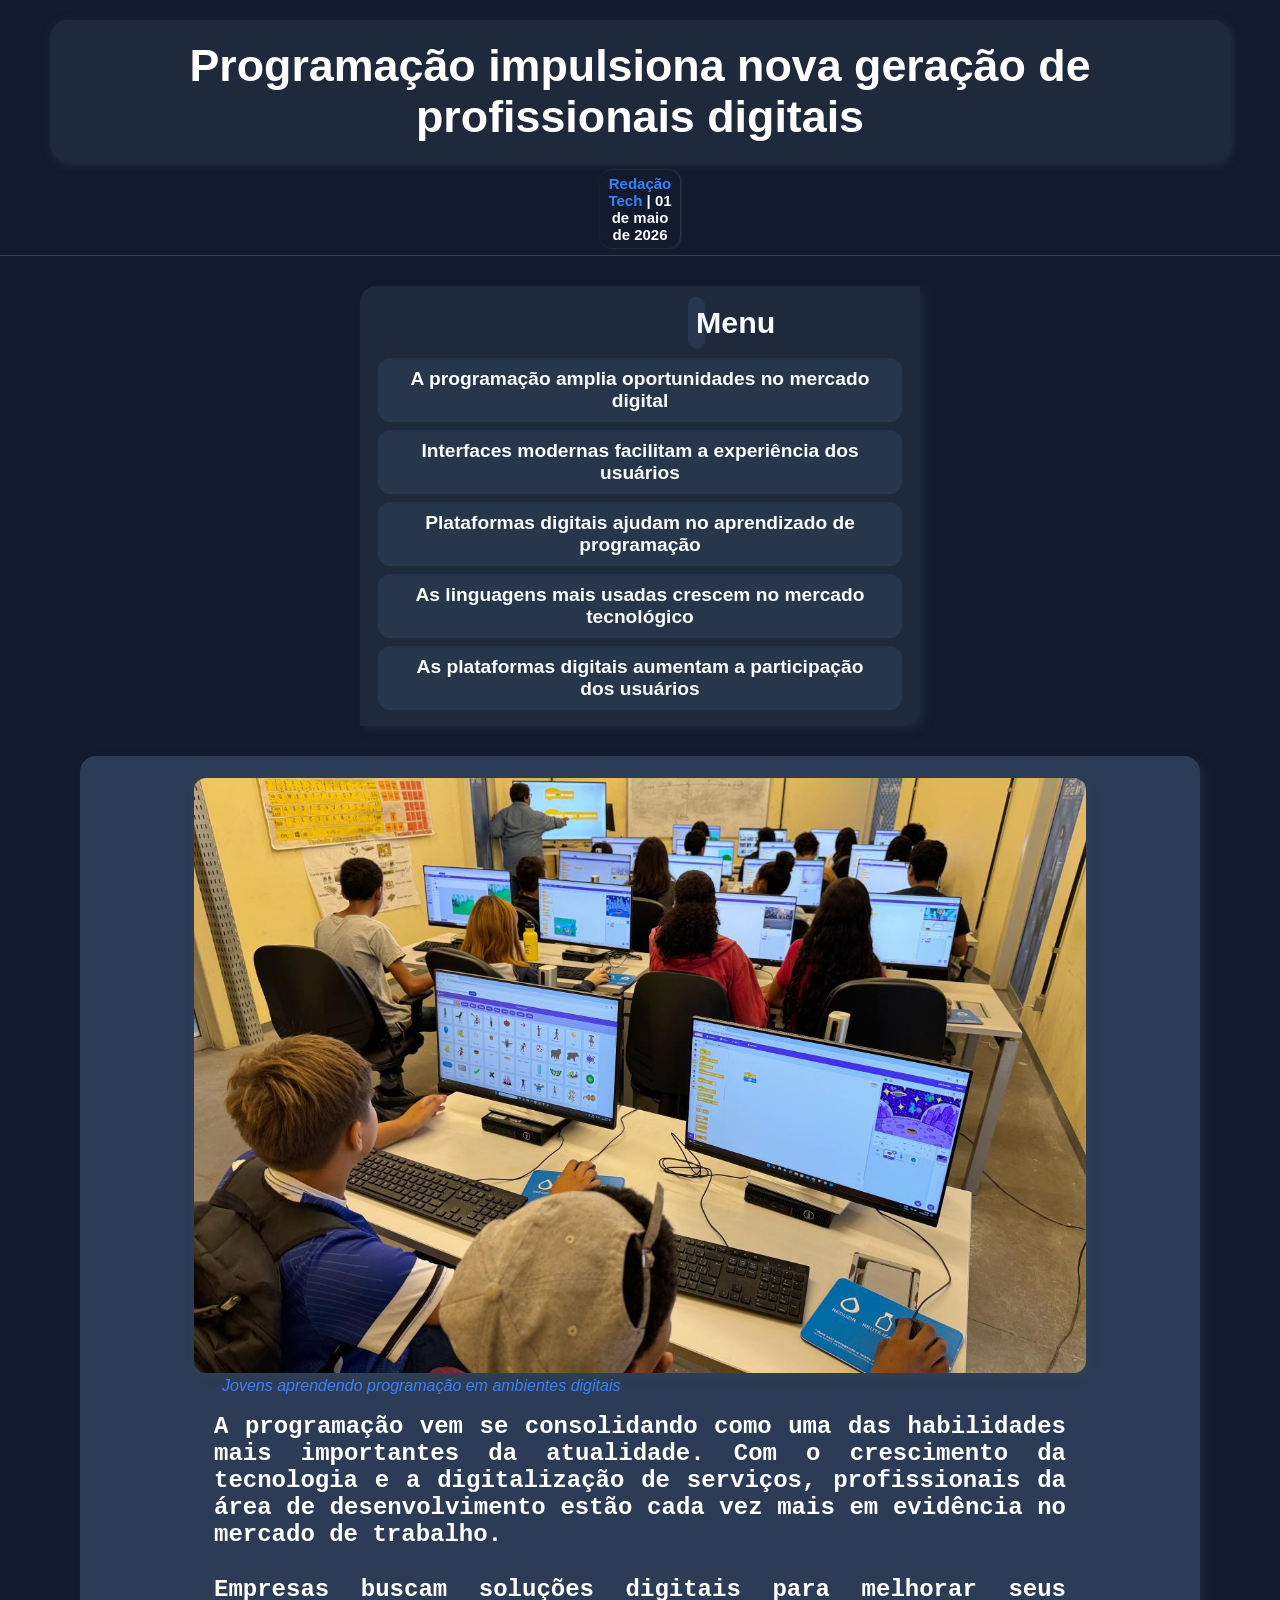
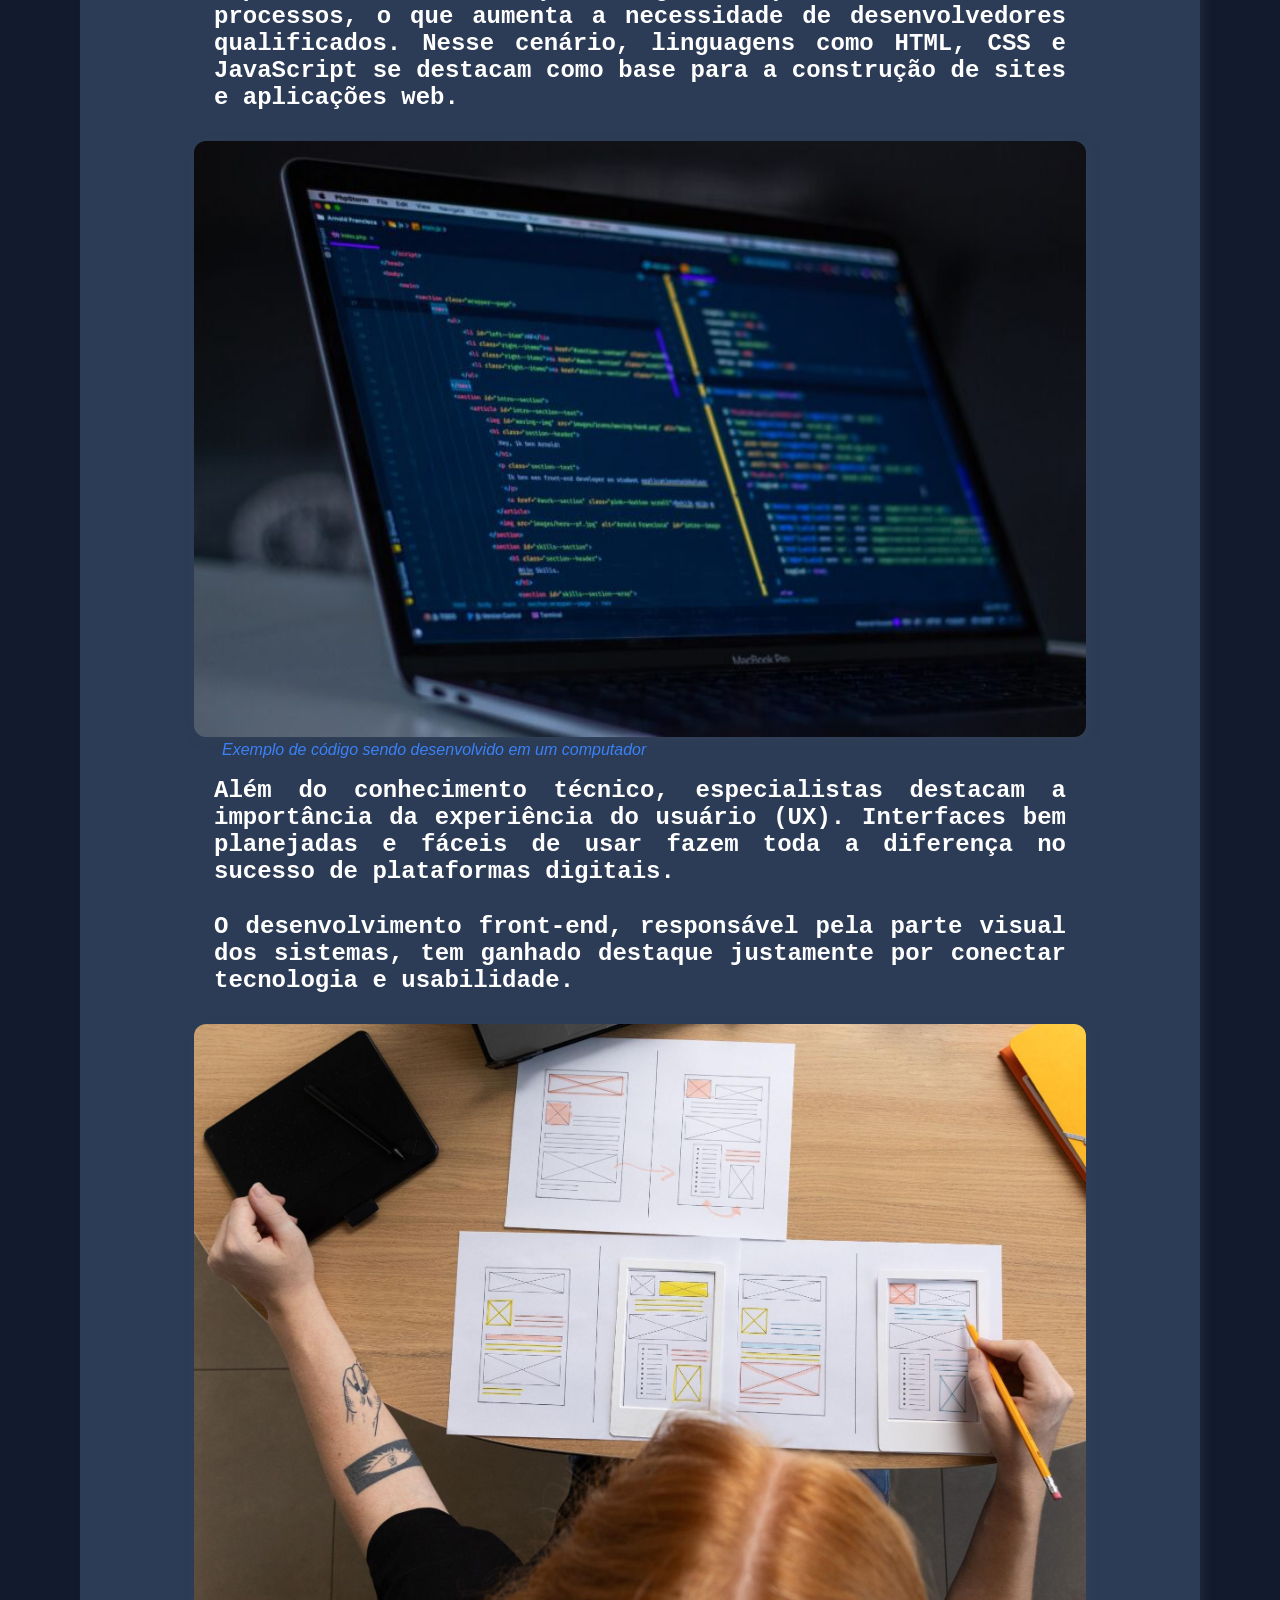
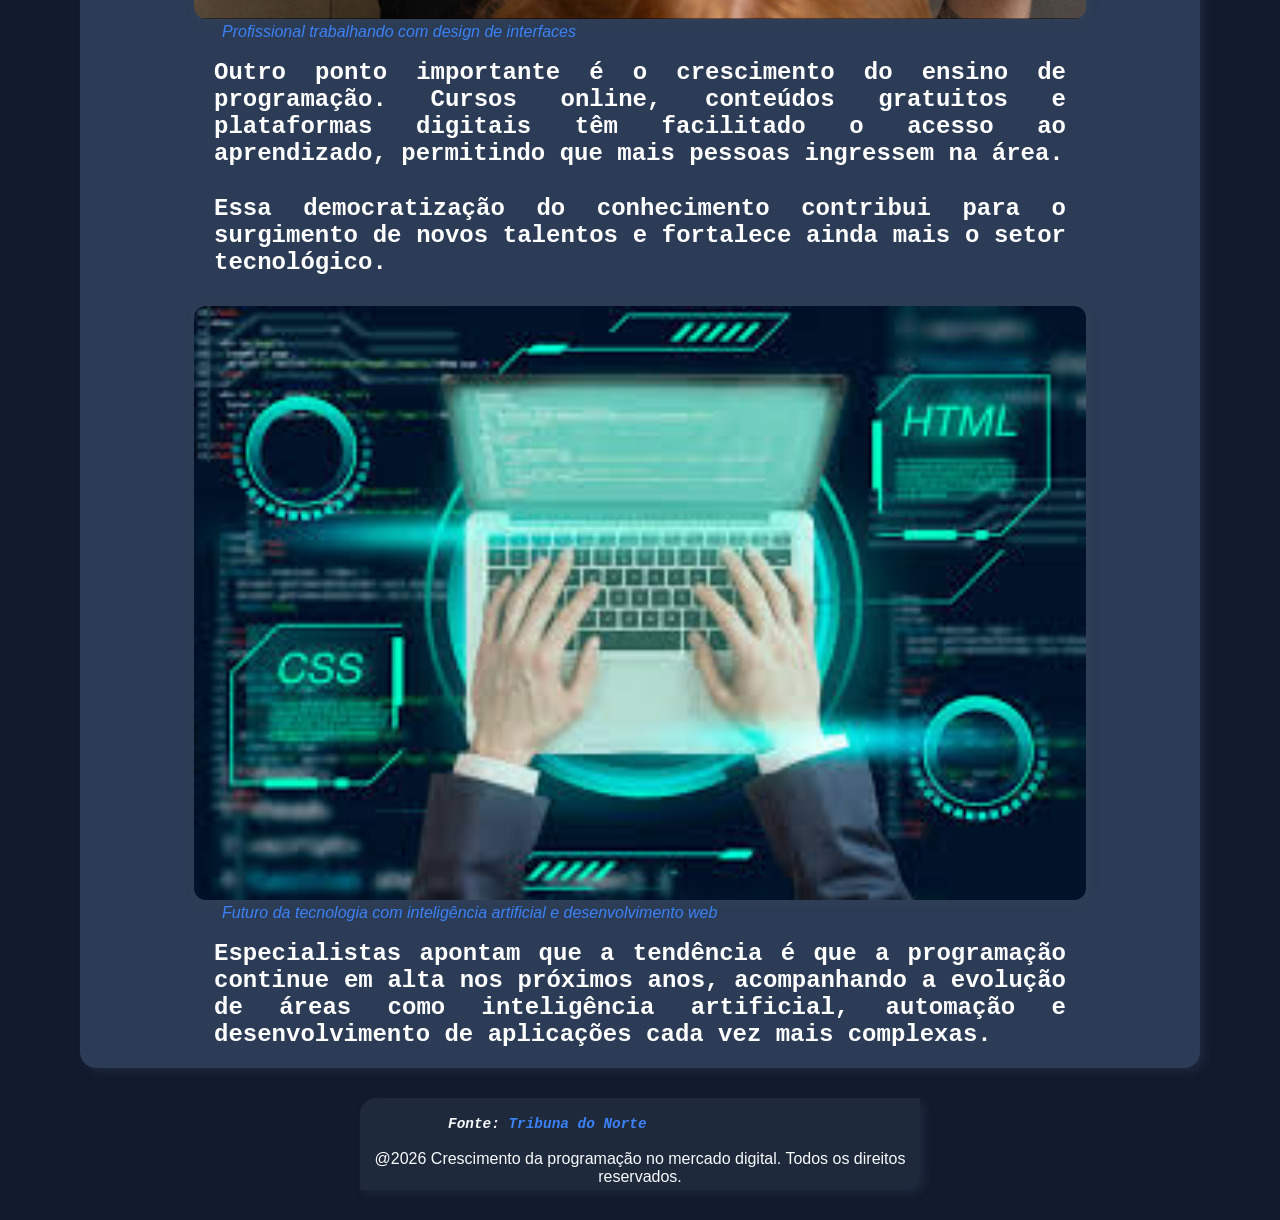
<file: index.html>
<!DOCTYPE html>
<html lang="pt-br">
<head>
    <meta charset="UTF-8">
    <meta name="viewport" content="width=device-width, initial-scale=1.0">
    <title>Crescimento da programação no mercado digital</title>
    <link rel="stylesheet" href="estilo/style.css">
    <link rel="stylesheet" href="estilo/media_query.css">
    <link rel="stylesheet" href="estilo/global.css">
</head>

<body>
    <h1 class="pag_1">Programação impulsiona nova geração de profissionais digitais</h1>

     <h6 class="P_1" id="P_1"><a class="A_P_1" href="https:tribunadonorte.com.br/colunas1o-de-maio-inovacao-sem-inclusao-e-retrocesso/  "target="_blank">Redação Tech</a> | 01 de maio de 2026</h6>

    <hr>
     
    <header>

            <menu>
                <h3>Menu</h3>
                <ul>
                    <li class="titulo"><a class="A_menu" href="index.html">A programação amplia oportunidades no mercado digital</a></li>

                    <li class="titulo"><a class="A_menu" href="pag_2.html">Interfaces modernas facilitam a experiência dos usuários</a></li>

                    <li class="titulo"><a class="A_menu" href="pag_3.html">Plataformas digitais ajudam no aprendizado de programação</a><li>

                    <li class="titulo"><a class="A_menu" href="pag_4.html">As linguagens mais usadas crescem no mercado tecnológico</a><li>

                    <li class="titulo"><a class="A_menu" href="pag_5.html">As plataformas digitais aumentam a participação dos usuários</a><li>
                </ul>

            </menu>

    </header>
   
    <main>

        <figure>
            <a href="https://www.agenciapara.com.br/noticia/60635/jovens-exploram-criacao-de-jogos-e-videos-durante-curso-de-informatica-na-usipaz-icui-guajara" target="_blank"><img src="IMG/img1_pag1.JPEG" alt=""></img></a>
            
            <a class="A_img_cap" href="https://www.agenciapara.com.br/noticia/60635/jovens-exploram-criacao-de-jogos-e-videos-durante-curso-de-informatica-na-usipaz-icui-guajara" target="_blank"><figcaption> Jovens aprendendo programação em ambientes digitais</figcaption></a>
        </figure>

                <p>A programação vem se consolidando como uma das habilidades mais importantes da atualidade. Com o crescimento da tecnologia e a digitalização de serviços, profissionais da área de desenvolvimento estão cada vez mais em evidência no mercado de trabalho.</p>

                <p>Empresas buscam soluções digitais para melhorar seus processos, o que aumenta a necessidade de desenvolvedores qualificados. Nesse cenário, linguagens como HTML, CSS e JavaScript se destacam como base para a construção de sites e aplicações web.</p>

        <figure>
            <a href="https://www.dio.me/articles/programacao-de-computador" target="_blank"><img src="IMG/img2_pag1.JPEG" alt=""></img></a>
            
            <a class="A_img_cap" href="https://www.dio.me/articles/programacao-de-computador" target="_blank"><figcaption>Exemplo de código sendo desenvolvido em um computador</figcaption></a>
        </figure>

                <p>Além do conhecimento técnico, especialistas destacam a importância da experiência do usuário (UX). Interfaces bem planejadas e fáceis de usar fazem toda a diferença no sucesso de plataformas digitais.</p>

                <p>O desenvolvimento front-end, responsável pela parte visual dos sistemas, tem ganhado destaque justamente por conectar tecnologia e usabilidade.</p>

        <figure>
            <a href="https://ebaconline.com.br/blog/usabilidade-e-ux-seo" target="_blank"><img src="IMG/img3_pag1.JPEG" alt=""><a href=""></a></img></a>
            
             <a class="A_img_cap" href="https://ebaconline.com.br/blog/usabilidade-e-ux-seo" target="_blank"><figcaption>Profissional trabalhando com design de interfaces</figcaption></a>
        </figure>

                <p>Outro ponto importante é o crescimento do ensino de programação. Cursos online, conteúdos gratuitos e plataformas digitais têm facilitado o acesso ao aprendizado, permitindo que mais pessoas ingressem na área.</p>

                <p>Essa democratização do conhecimento contribui para o surgimento de novos talentos e fortalece ainda mais o setor tecnológico.</p>

        <figure>
            <a href="https://www.quietfly.com/o-futuro-do-desenvolvimento-web-na-era-da-inteligencia-artificial/" target="_blank"><img src="IMG/img4_pag1.jpeg" alt=""></img></a>
            
            <a class="A_img_cap" href="https://www.quietfly.com/o-futuro-do-desenvolvimento-web-na-era-da-inteligencia-artificial/" target="_blank"><figcaption>Futuro da tecnologia com inteligência artificial e desenvolvimento web</figcaption></a>
        </figure>

                <p>Especialistas apontam que a tendência é que a programação continue em alta nos próximos anos, acompanhando a evolução de áreas como inteligência artificial, automação e desenvolvimento de aplicações cada vez mais complexas.</p>

    </main>

    <footer>
        <p class="">Fonte: <a class="A_rodape" href="https://tribunadonorte.com.br/colunas1o-de-maio-inovacao-sem-inclusao-e-retrocesso/" target="_blank">Tribuna do Norte</a></p>
        @2026 Crescimento da programação no mercado digital. Todos os direitos reservados.
        </footer>
</body>
</html>
</file>
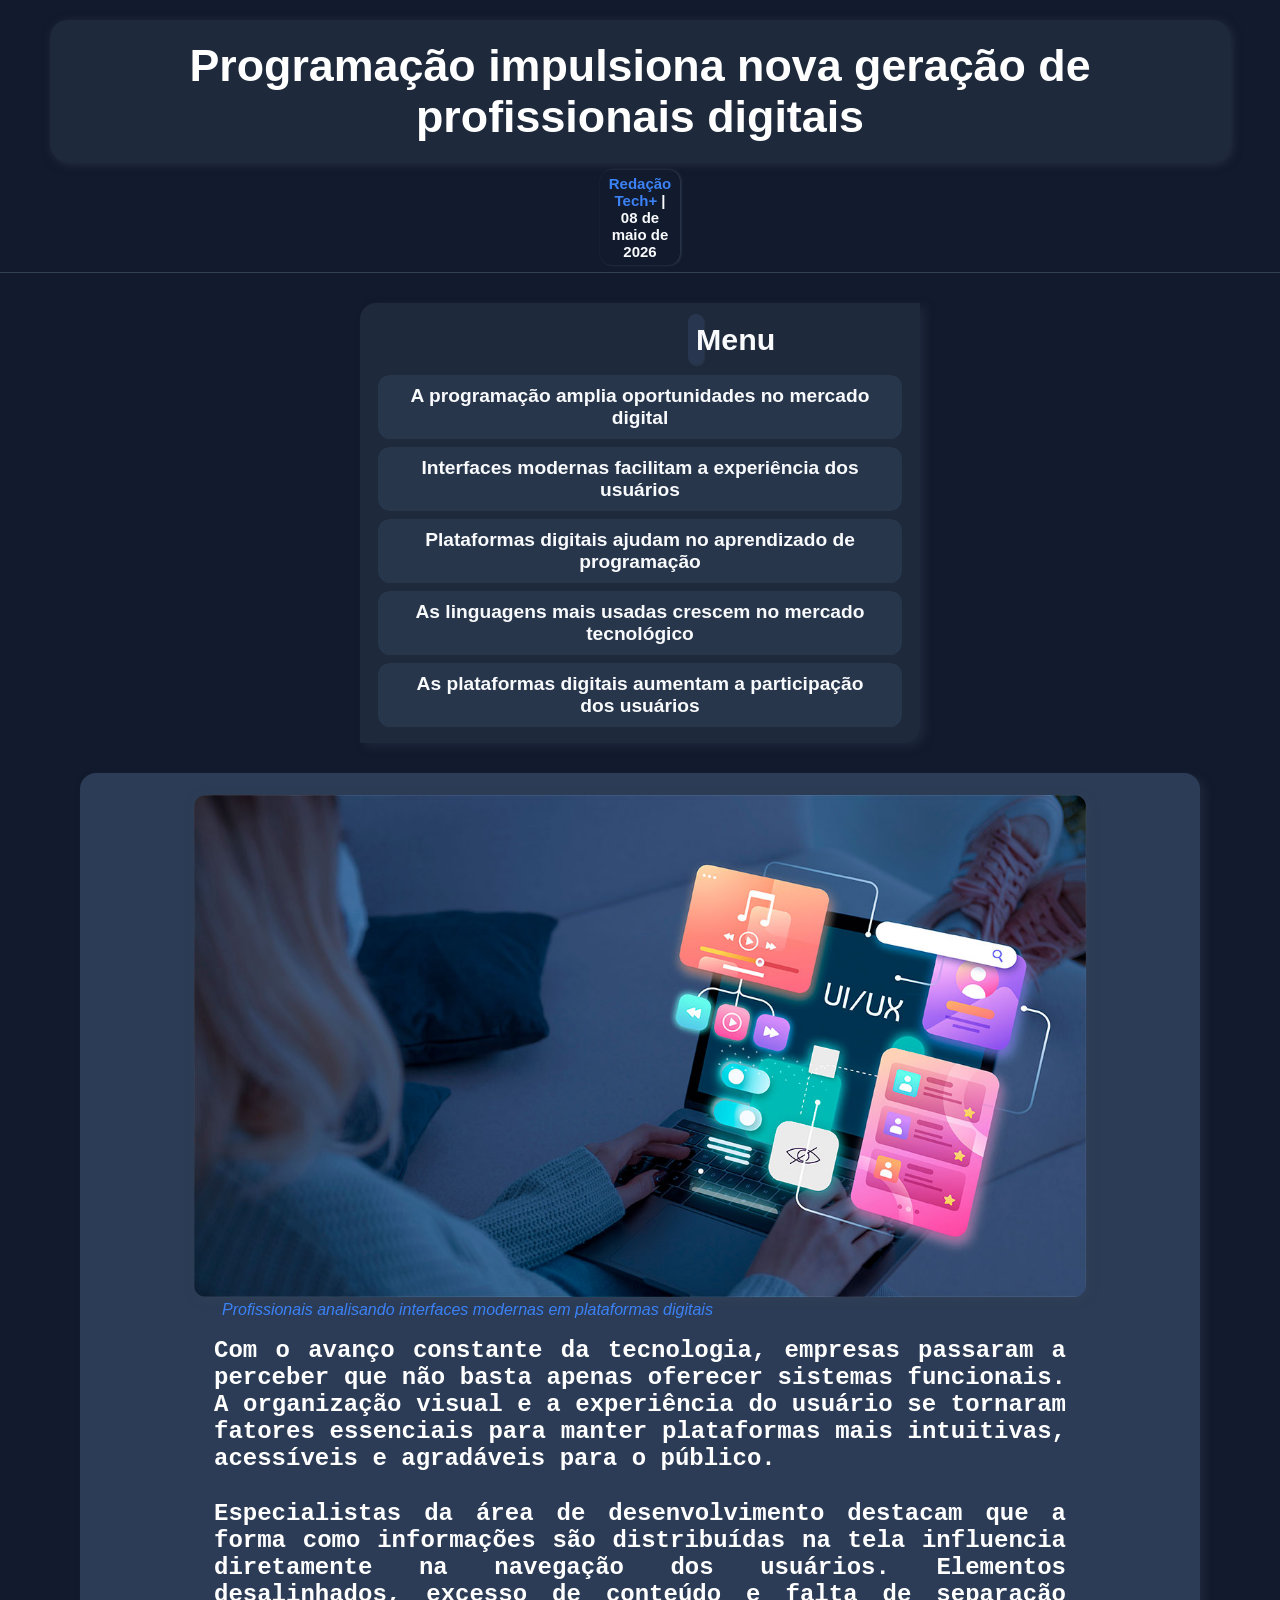
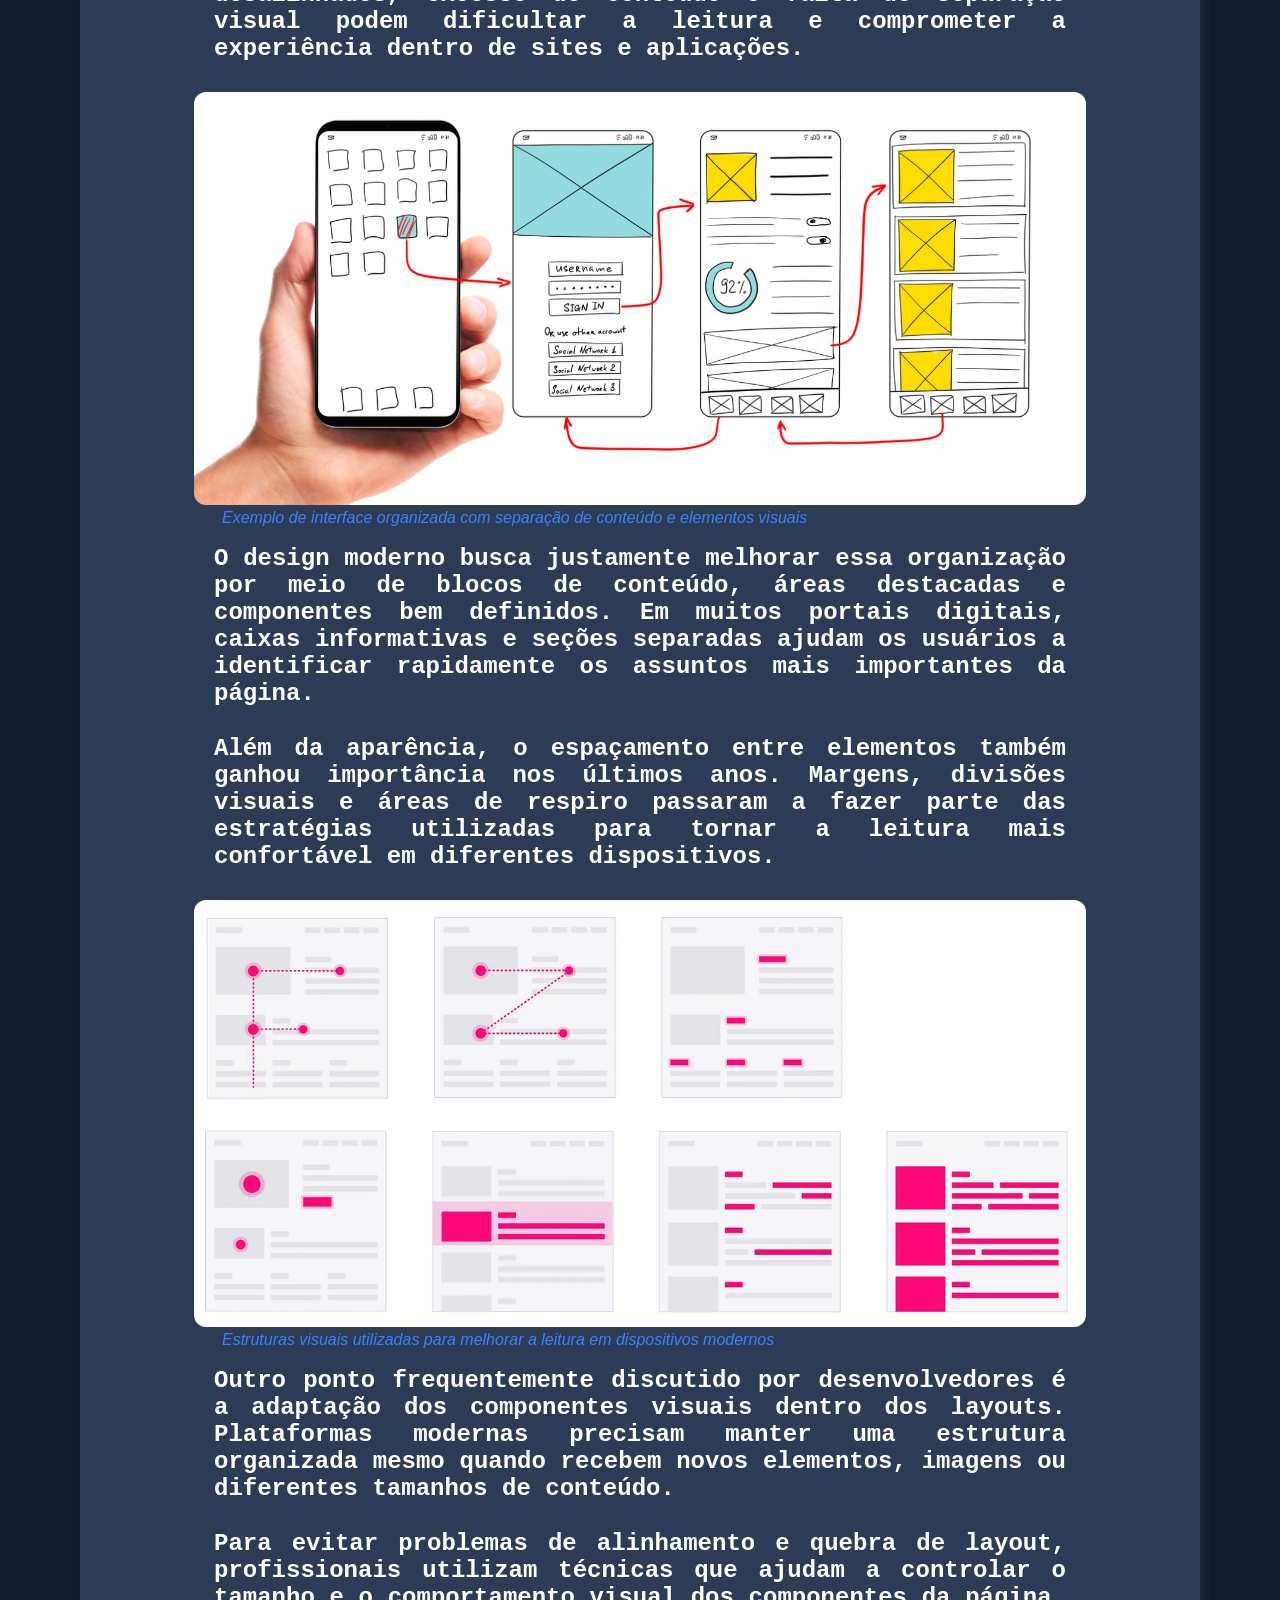
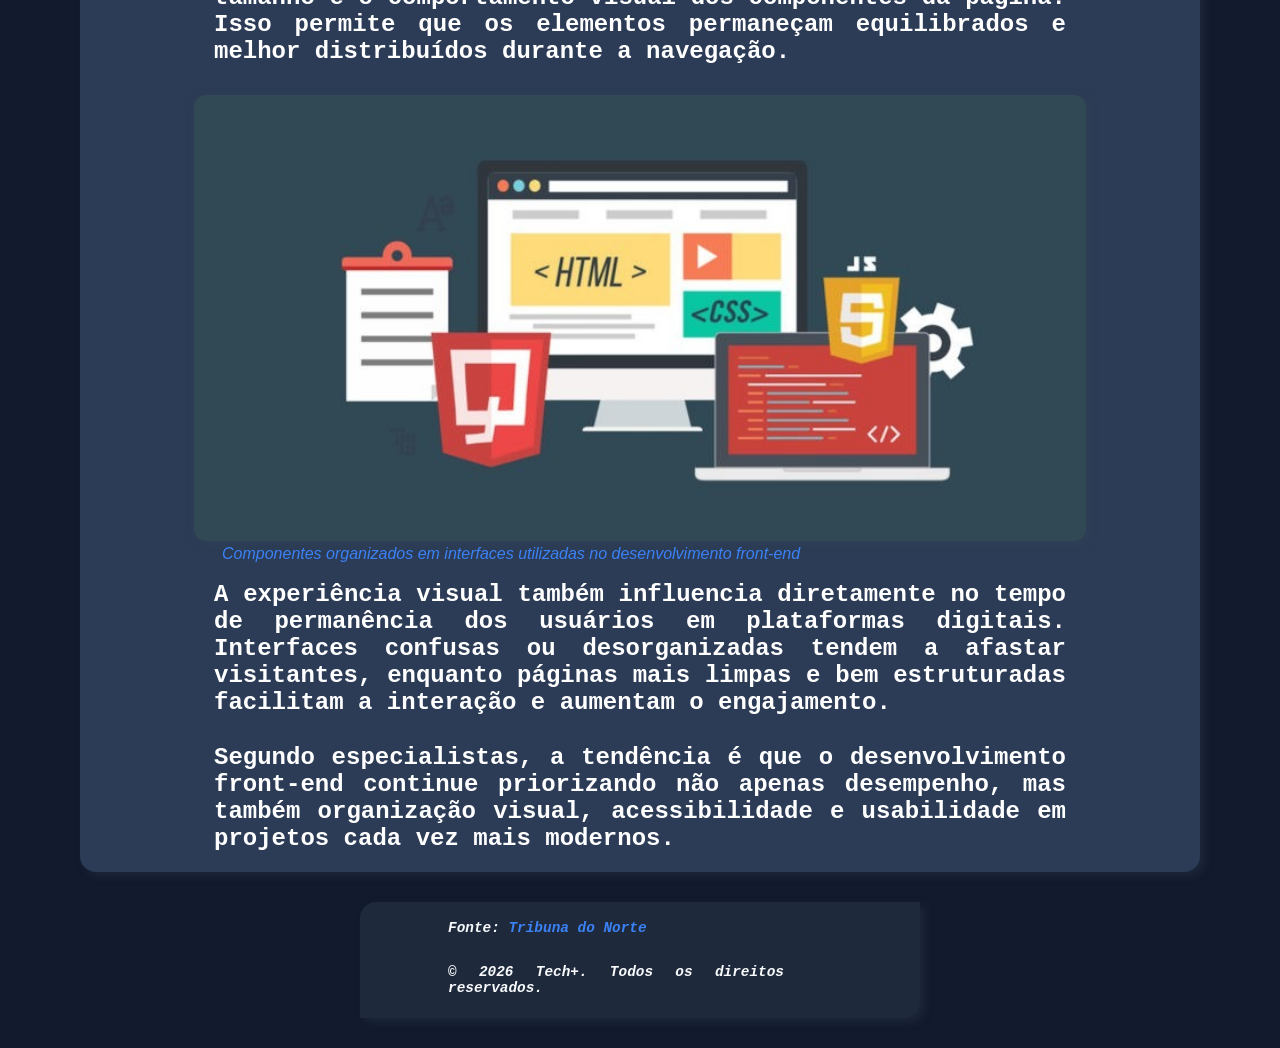
<file: pag_2.html>
<!DOCTYPE html>
<html lang="pt-br">
<head>
    <meta charset="UTF-8">
    <meta name="viewport" content="width=device-width, initial-scale=1.0">
    <title>Interfaces modernas melhoram a experiência do usuário.</title>
    <link rel="stylesheet" href="estilo/style.css">
    <link rel="stylesheet" href="estilo/media_query.css">
    <link rel="stylesheet" href="estilo/global.css">
</head>

<body>
    <h1 class="pag_1">Programação impulsiona nova geração de profissionais digitais</h1>

     <h6 class="P_1" id="P_1"><a class="A_P_1" href="https:tribunadonorte.com.br/colunas1o-de-maio-inovacao-sem-inclusao-e-retrocesso/  "target="_blank">Redação Tech+</a> | 08 de maio de 2026</h6>

    <hr>
     
    <header>

            <menu>
                 <h3>Menu</h3>
                <ul>
                    <li class="titulo"><a class="A_menu" href="index.html">A programação amplia oportunidades no mercado digital</a></li>

                    <li class="titulo"><a class="A_menu" href="pag_2.html">Interfaces modernas facilitam a experiência dos usuários</a></li>

                    <li class="titulo"><a class="A_menu" href="pag_3.html">Plataformas digitais ajudam no aprendizado de programação</a><li>

                    <li class="titulo"><a class="A_menu" href="pag_4.html">As linguagens mais usadas crescem no mercado tecnológico</a><li>

                    <li class="titulo"><a class="A_menu" href="pag_5.html">As plataformas digitais aumentam a participação dos usuários</a><li>
                </ul>

            </menu>

    </header>
   
    <main>
<figure>
    <img src="IMG/img1_pag2.JPEG" alt=""></img>
    
    <a class="A_img_cap" href="https://blog.accurate.com.br/ux-e-ui-design-2/">
        <figcaption>Profissionais analisando interfaces modernas em plataformas digitais</figcaption>
    </a>
</figure>

<p>Com o avanço constante da tecnologia, empresas passaram a perceber que não basta apenas oferecer sistemas funcionais. A organização visual e a experiência do usuário se tornaram fatores essenciais para manter plataformas mais intuitivas, acessíveis e agradáveis para o público.</p>

<p>Especialistas da área de desenvolvimento destacam que a forma como informações são distribuídas na tela influencia diretamente na navegação dos usuários. Elementos desalinhados, excesso de conteúdo e falta de separação visual podem dificultar a leitura e comprometer a experiência dentro de sites e aplicações.</p>



<figure>
    <img src="IMG/img2_pag2.PNG" alt=""></img>
    
    <a class="A_img_cap" href="https://ebaconline.com.br/blog/as-melhores-ferramentas-para-ui-design">
        <figcaption>Exemplo de interface organizada com separação de conteúdo e elementos visuais</figcaption>
    </a>
</figure>

<p>O design moderno busca justamente melhorar essa organização por meio de blocos de conteúdo, áreas destacadas e componentes bem definidos. Em muitos portais digitais, caixas informativas e seções separadas ajudam os usuários a identificar rapidamente os assuntos mais importantes da página.</p>

<p>Além da aparência, o espaçamento entre elementos também ganhou importância nos últimos anos. Margens, divisões visuais e áreas de respiro passaram a fazer parte das estratégias utilizadas para tornar a leitura mais confortável em diferentes dispositivos.</p>

<figure>
    <img src="IMG/img3_pag2.PNG" alt=""></img>
    
    <a class="A_img_cap" href="https://brasil.uxdesign.cc/padroes-de-leitura-na-web-a-experiencia-de-escanear-informacao-76d0a846c35a">
        <figcaption>Estruturas visuais utilizadas para melhorar a leitura em dispositivos modernos</figcaption>
    </a>
</figure>

<p>Outro ponto frequentemente discutido por desenvolvedores é a adaptação dos componentes visuais dentro dos layouts. Plataformas modernas precisam manter uma estrutura organizada mesmo quando recebem novos elementos, imagens ou diferentes tamanhos de conteúdo.</p>

<p>Para evitar problemas de alinhamento e quebra de layout, profissionais utilizam técnicas que ajudam a controlar o tamanho e o comportamento visual dos componentes da página. Isso permite que os elementos permaneçam equilibrados e melhor distribuídos durante a navegação.</p>


<figure>
    <img src="IMG/img4_pag2.JPEG" alt=""></img>
    
    <a class="A_img_cap" href="https://www.pequenodev.com.br/2022/02/o-que-faz-um-desenvolvedor-front-end.html">
        <figcaption>Componentes organizados em interfaces utilizadas no desenvolvimento front-end</figcaption>
    </a>
</figure>

<p>A experiência visual também influencia diretamente no tempo de permanência dos usuários em plataformas digitais. Interfaces confusas ou desorganizadas tendem a afastar visitantes, enquanto páginas mais limpas e bem estruturadas facilitam a interação e aumentam o engajamento.</p>

<p>Segundo especialistas, a tendência é que o desenvolvimento front-end continue priorizando não apenas desempenho, mas também organização visual, acessibilidade e usabilidade em projetos cada vez mais modernos.</p>


    </main>

    <footer>

        <p>Fonte: <a class="A_rodape" href="https://tribunadonorte.com.br/colunas1o-de-maio-inovacao-sem-inclusao-e-retrocesso/" target="_blank">Tribuna do Norte</a></p>

        <p>© 2026 Tech+. Todos os direitos reservados.</p>
    </footer>
</body>
</html>
</file>
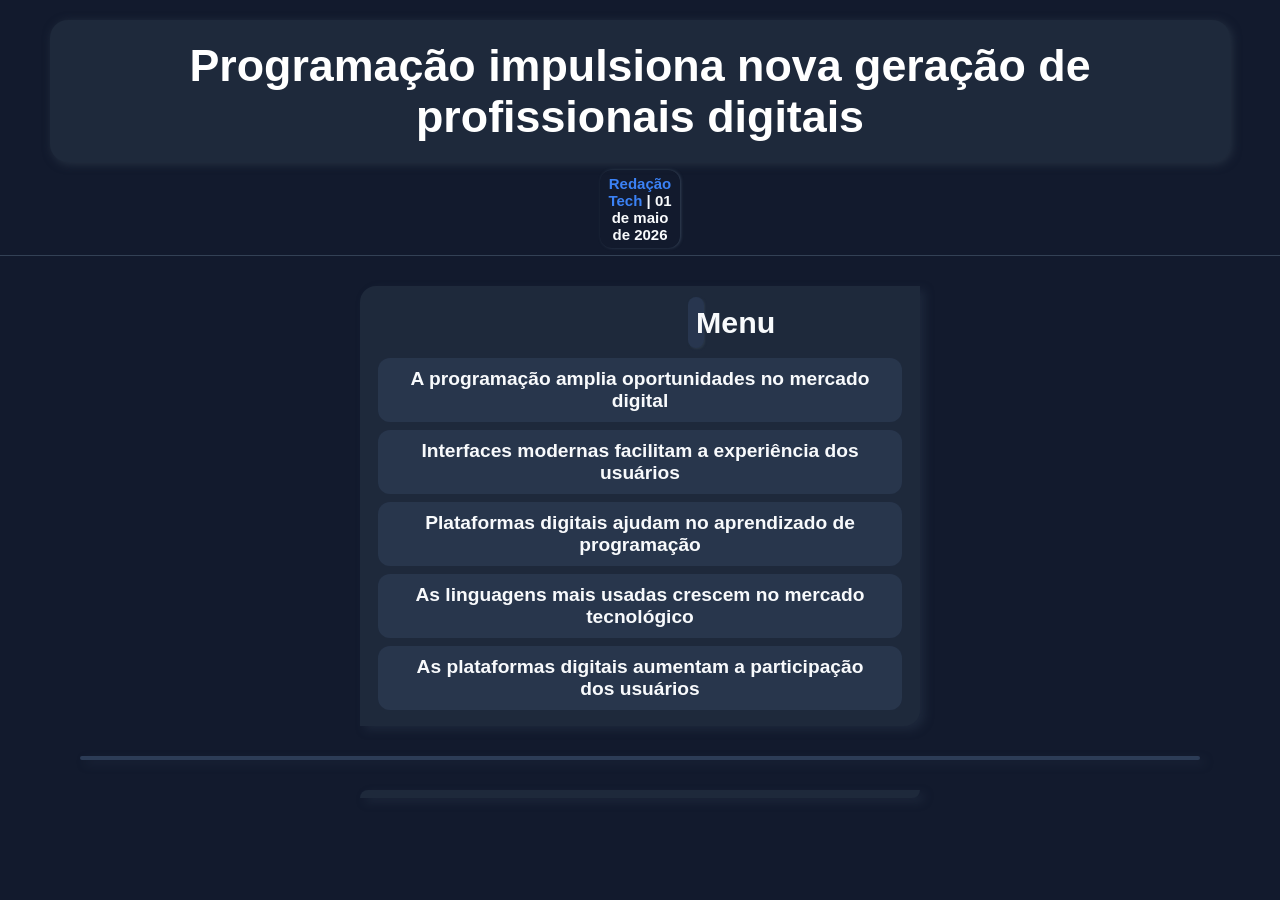
<file: pag_3.html>
<!DOCTYPE html>
<html lang="pt-br">
<head>
    <meta charset="UTF-8">
    <meta name="viewport" content="width=device-width, initial-scale=1.0">
    <title>Plataformas digitais facilitam o aprendizado de programação.</title>
    <link rel="stylesheet" href="estilo/style.css">
    <link rel="stylesheet" href="estilo/media_query.css">
    <link rel="stylesheet" href="estilo/global.css">
</head>

<body>
    <h1 class="pag_1">Programação impulsiona nova geração de profissionais digitais</h1>

     <h6 class="P_1" id="P_1"><a class="A_P_1" href="https:tribunadonorte.com.br/colunas1o-de-maio-inovacao-sem-inclusao-e-retrocesso/  "target="_blank">Redação Tech</a> | 01 de maio de 2026</h6>

    <hr>
     
    <header>

            <menu>
                 <h3>Menu</h3>
                <ul>
                    <li class="titulo"><a class="A_menu" href="index.html">A programação amplia oportunidades no mercado digital</a></li>

                    <li class="titulo"><a class="A_menu" href="pag_2.html">Interfaces modernas facilitam a experiência dos usuários</a></li>

                    <li class="titulo"><a class="A_menu" href="pag_3.html">Plataformas digitais ajudam no aprendizado de programação</a><li>

                    <li class="titulo"><a class="A_menu" href="pag_4.html">As linguagens mais usadas crescem no mercado tecnológico</a><li>

                    <li class="titulo"><a class="A_menu" href="pag_5.html">As plataformas digitais aumentam a participação dos usuários</a><li>
                </ul>

            </menu>

    </header>
   
    <main>
    </main>

    <footer>
    </footer>
</body>
</html>
</file>
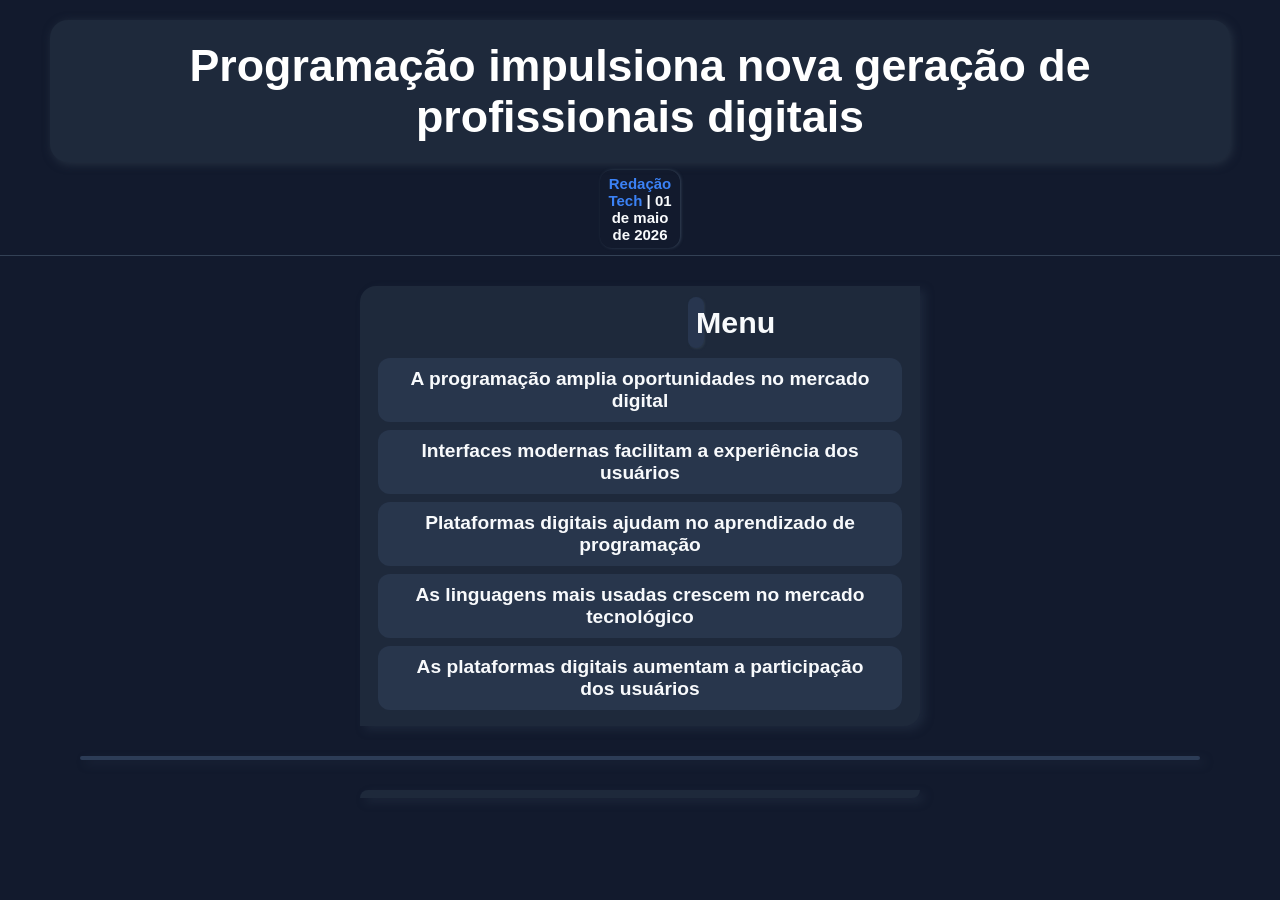
<file: pag_4.html>
<!DOCTYPE html>
<html lang="pt-br">
<head>
    <meta charset="UTF-8">
    <meta name="viewport" content="width=device-width, initial-scale=1.0">
    <title>Linguagens populares continuam crescendo no mercado</title>
    <link rel="stylesheet" href="estilo/style.css">
    <link rel="stylesheet" href="estilo/media_query.css">
    <link rel="stylesheet" href="estilo/global.css">
</head>

<body>
    <h1 class="pag_1">Programação impulsiona nova geração de profissionais digitais</h1>

     <h6 class="P_1" id="P_1"><a class="A_P_1" href="https:tribunadonorte.com.br/colunas1o-de-maio-inovacao-sem-inclusao-e-retrocesso/  "target="_blank">Redação Tech</a> | 01 de maio de 2026</h6>

    <hr>
     
    <header>

            <menu>
                 <h3>Menu</h3>
                <ul>
                    <li class="titulo"><a class="A_menu" href="index.html">A programação amplia oportunidades no mercado digital</a></li>

                    <li class="titulo"><a class="A_menu" href="pag_2.html">Interfaces modernas facilitam a experiência dos usuários</a></li>

                    <li class="titulo"><a class="A_menu" href="pag_3.html">Plataformas digitais ajudam no aprendizado de programação</a><li>

                    <li class="titulo"><a class="A_menu" href="pag_4.html">As linguagens mais usadas crescem no mercado tecnológico</a><li>

                    <li class="titulo"><a class="A_menu" href="pag_5.html">As plataformas digitais aumentam a participação dos usuários</a><li>
                </ul>

            </menu>

    </header>
   
    <main>
    </main>

    <footer>
    </footer>
</body>
</html>
</file>
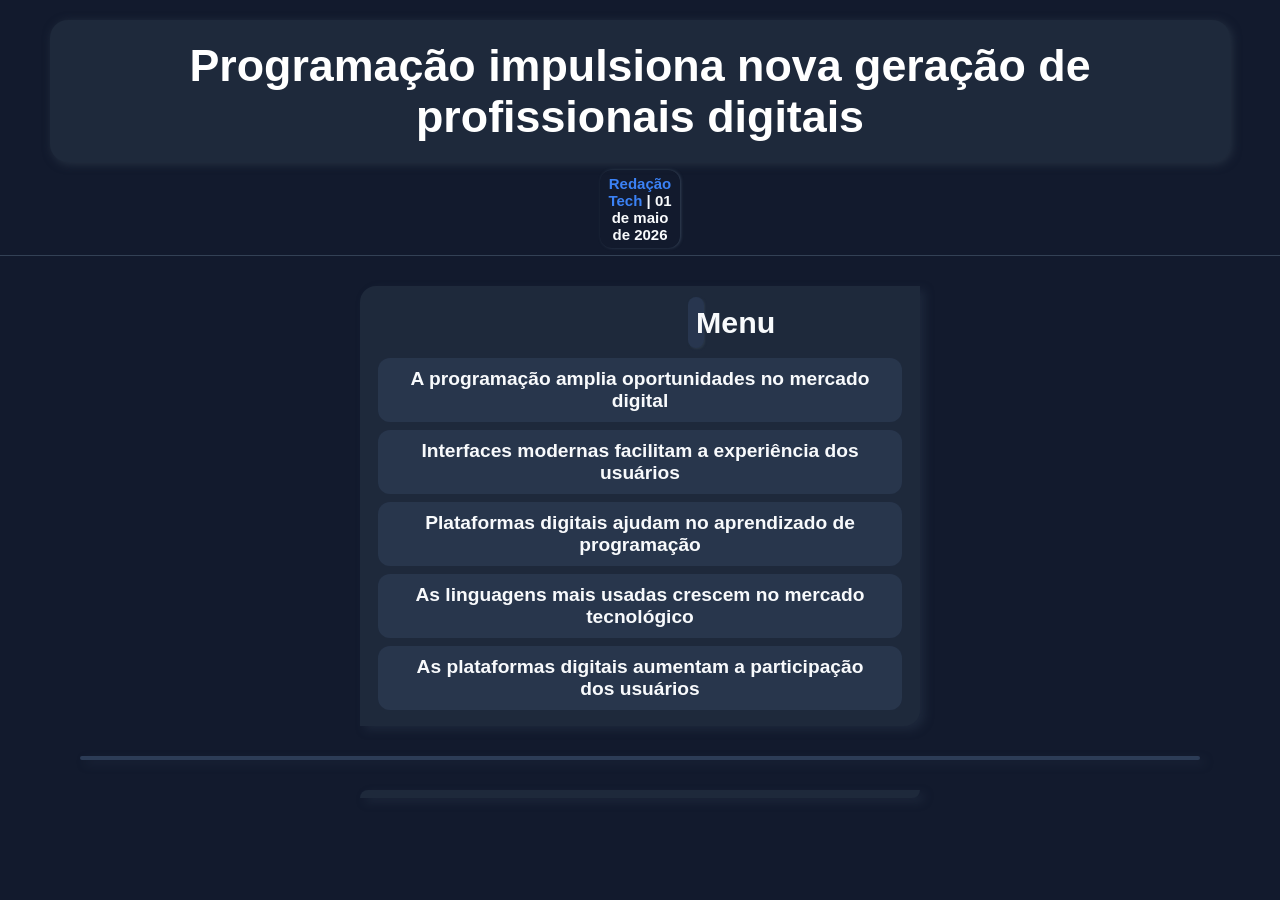
<file: pag_5.html>
<!DOCTYPE html>
<html lang="pt-br">
<head>
    <meta charset="UTF-8">
    <meta name="viewport" content="width=device-width, initial-scale=1.0">
    <title>Plataformas interativas aumentam a participação online.</title>
    <link rel="stylesheet" href="estilo/style.css">
    <link rel="stylesheet" href="estilo/media_query.css">
    <link rel="stylesheet" href="estilo/global.css">
</head>

<body>
    <h1 class="pag_1">Programação impulsiona nova geração de profissionais digitais</h1>

     <h6 class="P_1" id="P_1"><a class="A_P_1" href="https:tribunadonorte.com.br/colunas1o-de-maio-inovacao-sem-inclusao-e-retrocesso/  "target="_blank">Redação Tech</a> | 01 de maio de 2026</h6>

    <hr>
     
    <header>

            <menu>
                 <h3>Menu</h3>
                <ul>
                    <li class="titulo"><a class="A_menu" href="index.html">A programação amplia oportunidades no mercado digital</a></li>

                    <li class="titulo"><a class="A_menu" href="pag_2.html">Interfaces modernas facilitam a experiência dos usuários</a></li>

                    <li class="titulo"><a class="A_menu" href="pag_3.html">Plataformas digitais ajudam no aprendizado de programação</a><li>

                    <li class="titulo"><a class="A_menu" href="pag_4.html">As linguagens mais usadas crescem no mercado tecnológico</a><li>

                    <li class="titulo"><a class="A_menu" href="pag_5.html">As plataformas digitais aumentam a participação dos usuários</a><li>
                </ul>

            </menu>

    </header>
   
    <main>
    </main>

    <footer>
    </footer>
</body>
</html>
</file>
<file: estilo/style.css>
@charset "UTF-8";

*{
    margin: 0;
    padding: 0;
    box-sizing: border-box;
}
</file>
<file: estilo/media_query.css>
@charset "UTF-8";
@media (max-width: 900px) {
 
*{
    margin: 0;
    padding: 0;
    box-sizing: border-box;
}

    header{
        width: 100%;
       padding: 0px;  
    }

    menu{
        display: none;
    }

}
</file>
<file: estilo/global.css>
@charset "utf-8";

/*
Paleta Dark Tech
Uso	Cor
Fundo	#0f172a
Cards	#1e293b
Texto	#f8fafc
Azul destaque	#3b82f6
Bordas	#334155
*/


*{
    margin: 0;
    padding: 0;
}

body{
    background-color: rgba(15, 23, 42, 0.985);
    color: rgb(248, 250, 252);

    font-family: Arial, sans-serif;
}

h1{
    background-color: rgb(30, 41, 59);
    color: rgb(255, 255, 255);
    text-align: center;

    font-size: 2.8em;

    padding: 20px;
    margin: 20px 50px;
    margin-bottom: 3px;

    border-radius: 18px;
    box-shadow: 2px 2px 10px #2b3848ce;
}

h3{
    background-color: rgba(49, 68, 99, 0.503);
    color: rgb(248, 250, 252);
    text-align: center;

    font-size: 1.9em;
    font-family: Arial, Helvetica, sans-serif;

    padding: 8px;
    margin: 10px 320px;
    margin-top: 3px;

    border-radius: 8px;
    box-shadow: 1px 1px 2px #2b3848;
}

.P_1{
    text-align: center;

    font-size: 15px;

    padding: 5px;

    margin: 0px 600px;
    margin-top: 8px;

    border-radius: 12px;
    box-shadow: 1px 0px 3px #334155;
}

.A_P_1{
    color: rgb(59, 130, 246);
    text-decoration: none;
}

.A_P_1:hover{
    color: rgb(59, 130, 246);
    text-decoration: underline;

    transition: 0.38s;
}

a{
    color: rgb(59, 130, 246);

    text-decoration: none;
}

header{
    background-color: rgb(30, 41, 59);
    color:	#f8fafc;

    text-align: center;

    margin: 30px 360px;
    padding: 8px;

    border-radius: 16px 0px 16px 0px;
    box-shadow: 5px 4px 10px #33415556;
}

ul {
  list-style-type: none; /* remover balas */
  padding: 0;
}

hr{
    border: 0;
    height: 1px;

    background-color: #334155;

    margin-bottom: 20px;
    margin-top: 7px;

}

/*
FAZER UM ANBURGUE MENU PARA O SITE, COM AS MESMAS PROPRIEDADES DE COR E FONTE DAS A_MENU, MAS COM UM DESIGN DIFERENTE, PARA FICAR MAIS MODERNO E INTERATIVO. O MENU DEVE SER RESPONSIVO, OU SEJA, SE ADAPTAR A DIFERENTES TAMANHOS DE TELA, COMO CELULARES E TABLETS. O MENU DEVE TER UMA ANIMAÇÃO SUAVE AO ABRIR E FECHAR, E DEVE PERMITIR AO USUÁRIO NAVEGAR ENTRE AS PÁGINAS DO SITE DE FORMA FÁCIL E INTUITIVA."obrigatorio ter JS para o funcionamento do menu, mas o código deve ser simples e fácil de entender. O menu deve ser acessível, ou seja, deve ser possível navegar por ele usando apenas o teclado, e deve ter uma boa estrutura semântica para garantir que seja compreendido por leitores de tela e outros dispositivos de assistência."
*/

.A_menu{
    background-color: rgba(67, 92, 128, 0.252);
    color: rgb(248, 250, 252);

    display: block;

    padding: 10px 20px;
    margin: 8px 10px;

    border-radius: 12px;

    font-weight: bolder;
    font-size: 1.2em;
    font-family: 'Gill Sans', 'Gill Sans MT', Calibri, 'Trebuchet MS', sans-serif;
}

.A_menu:hover{
    background-color: darkblue;
    color: rgb(248, 250, 252);

    border-radius: 12px;
    box-shadow: 4px 0px 13px	#334155;

    transition: 0.38s;
}

.A_menu:active{
    background-color: rgb(59, 130, 246);
    color: rgb(248, 250, 252);

    border-radius: 12px;
    box-shadow: 4px 0px 13px	#334155;
}

.A_menu:focus{
    background-color:  darkblue;
    color: rgb(248, 250, 252);

    border-radius: 12px;
    box-shadow: 4px 0px 13px	#334155;
}

main{
    background-color: rgb(44, 60, 86);
    color: rgb(248, 250, 252);

    font: 1em Arial,sans-serif;

    margin: 30px 80px;
    padding: 2px;

    border-radius: 16px;
    box-shadow: 5px 4px 10px #33415556;
}

img{
    background:cover; 

    display: block;

    margin: 20px auto;
    margin-bottom: 4px;

    width: 80%;
    height: auto;

    border-radius: 12px;
    box-shadow: 2px 2px 10px #334155ce;
}

figcaption{
    text-align: left;

    font-size: 0.9em;
    font-style: italic;

    color: rgb(248, 250, 252);

    margin-top: 4px;
    margin-left: 140px;
}

.A_img_cap > figcaption{
    color:rgb(59, 130, 246);
    text-align: left;
    font-size: 1em;
}

.A_img_cap :hover{
    color:  rgb(38, 38, 255);

    
    font-size: 1em;

    text-decoration: underline;

    transition: 0.20s;
}   


p{
    font-family: 'Courier New', Courier, monospace;
    font-size: 1.5em;
    font-weight: bolder;

    text-align: justify;

    color: #ffffff;

    padding: 10px;

    margin: 8px 122px;
   

}

footer{
    background-color: rgb(30, 41, 59);
    color: rgb(248, 250, 252);

    text-align: center;

    margin: 30px 360px;
    padding: 4px;

    border-radius: 16px 0px 16px 0px;
    box-shadow: 5px 4px 10px #33415556;
}

footer p{


    font-size: 0.9em;
    font-style: italic;

    color: rgb(248, 250, 252);

    margin-top: 4px;
    margin-left: 74px;
}

footer p a{
    color: rgb(59, 130, 246);
    text-decoration: none;
}

footer p a:hover{
    color:  rgb(38, 38, 255);

    
    font-size: 1.05em;

    text-decoration: underline;

    transition: 0.28s;
}
</file>
